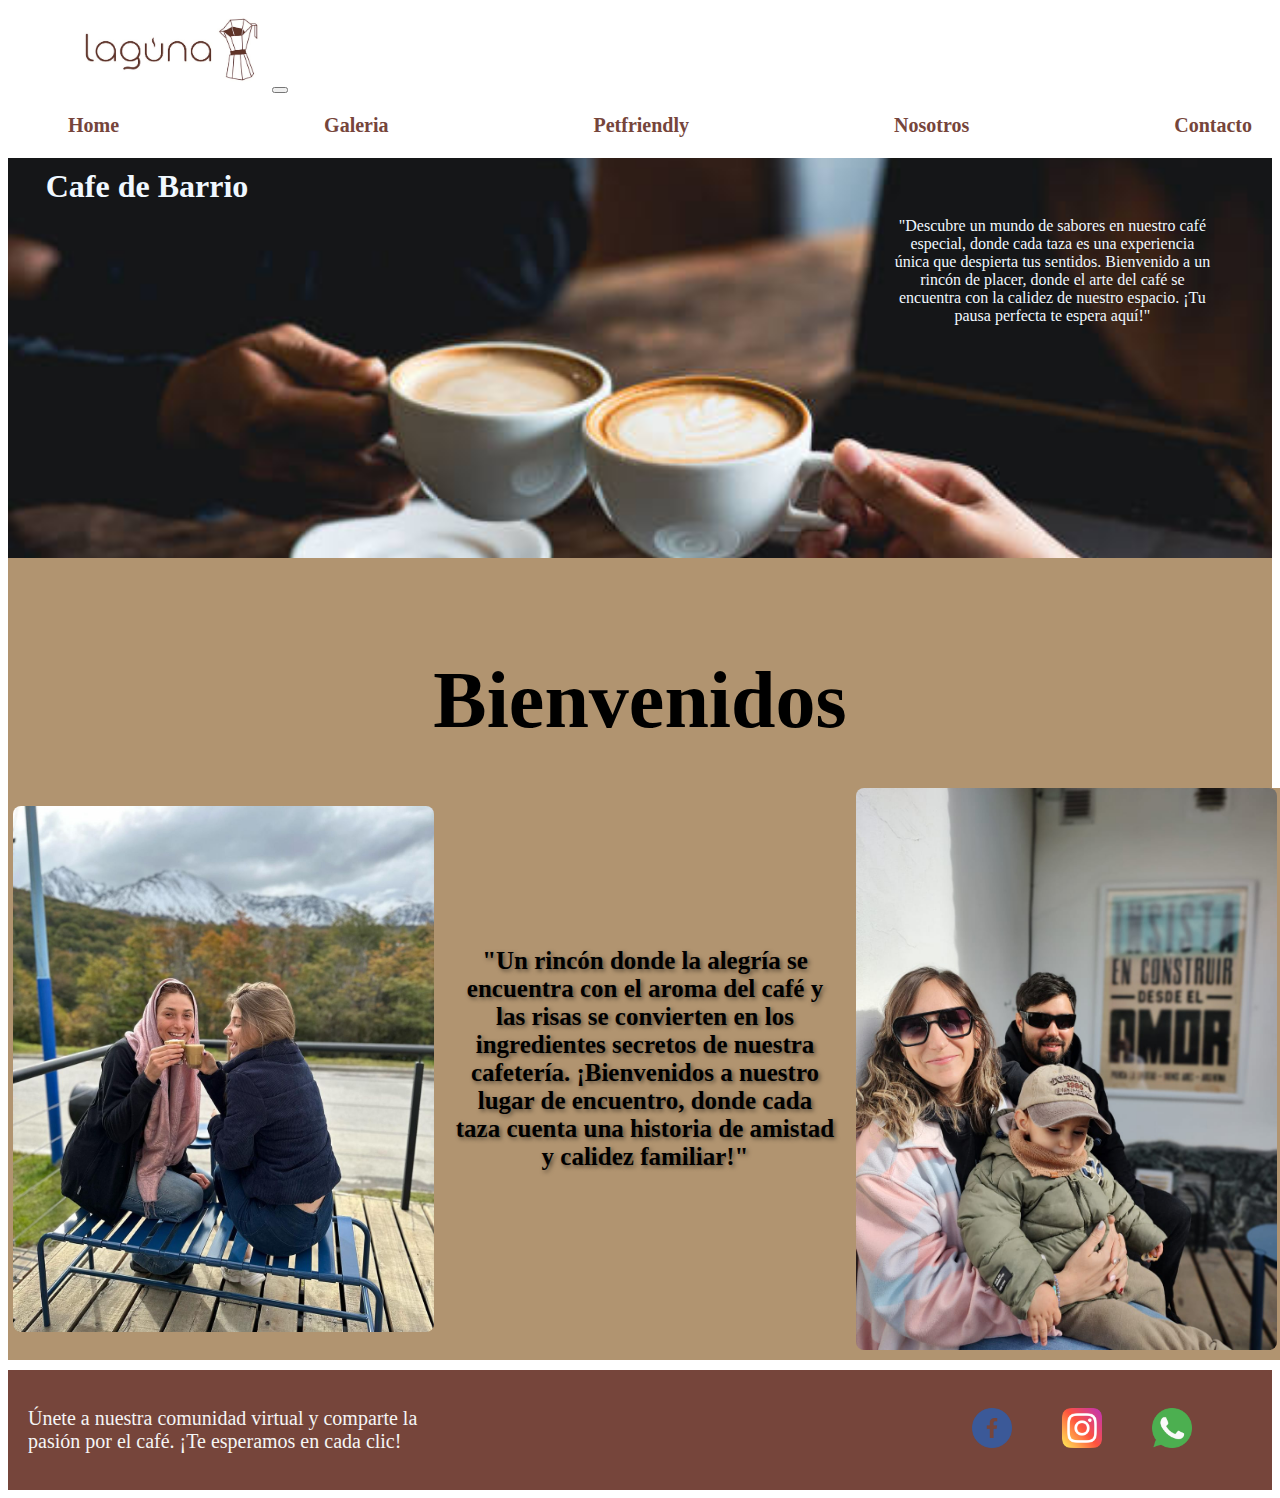
<file: index.html>
<!DOCTYPE html>
<html lang="en">
  <head>
    <meta charset="UTF-8" />
    <meta name="viewport" content="width=device-width, initial-scale=1.0" />
    <title>Document</title>
    <link
      href="https://cdn.jsdelivr.net/npm/bootstrap@5.3.2/dist/css/bootstrap.min.css"
      rel="stylesheet"
      integrity="sha384-T3c6CoIi6uLrA9TneNEoa7RxnatzjcDSCmG1MXxSR1GAsXEV/Dwwykc2MPK8M2HN"
      crossorigin="anonymous"
    />
    <link rel="shortcut icon" href="./imagenes/logo.jpg" type="image/x-icon" />
    <link rel="stylesheet" href="./style/style.css" />
  </head>
  <body>
    <header>
      <nav class="navbar navbar-expand-lg bg-body-tertiary">
        <div class="container-fluid">
          <img class="logo" src="./imagenes/logo-marron.png" alt="logo" />
          <button
            class="navbar-toggler"
            type="button"
            data-bs-toggle="collapse"
            data-bs-target="#navbarNav"
            aria-controls="navbarNav"
            aria-expanded="false"
            aria-label="Toggle navigation"
          >
            <span class="navbar-toggler-icon"></span>
          </button>
          <div class="collapse navbar-collapse" id="navbarNav">
            <ul class="navbar-nav">
              <li class="nav-item"><a class="nav-link" href="./">Home</a></li>
              <li class="nav-item">
                <a class="nav-link" href="./page/galeria.html">Galeria</a>
              </li>
              <li class="nav-item">
                <a class="nav-link" href="./page/petfriendly.html"
                  >Petfriendly</a
                >
              </li>
              <li class="nav-item">
                <a class="nav-link" href="./page/nosotros.html">Nosotros</a>
              </li>
              <li class="nav-item">
                <a class="nav-link" href="./page/contacto.html">Contacto</a>
              </li>
            </ul>
          </div>
        </div>
      </nav>
    </header>
    <main>
      <section class="titulo">
        <div>
          <h1>Cafe de Barrio</h1>
          <p class="mover">
            "Descubre un mundo de sabores en nuestro café especial, donde cada
            taza es una experiencia única que despierta tus sentidos. Bienvenido
            a un rincón de placer, donde el arte del café se encuentra con la
            calidez de nuestro espacio. ¡Tu pausa perfecta te espera aquí!"
          </p>
        </div>
      </section>

      <section>
        <div class="descripcion">
          <h2>Bienvenidos</h2>
        </div>
      </section>

      <section class="info">
        <img src="./imagenes/carta7.jpg" alt="amigas" />

        <h2>
          "Un rincón donde la alegría se encuentra con el aroma del café y las
          risas se convierten en los ingredientes secretos de nuestra cafetería.
          ¡Bienvenidos a nuestro lugar de encuentro, donde cada taza cuenta una
          historia de amistad y calidez familiar!"
        </h2>

        <img src="./imagenes/carta3.jpeg" alt="Haciendo cafe" />
      </section>
    </main>

    <footer>
      <div>
        <p>
          Únete a nuestra comunidad virtual y comparte la pasión por el café.
          ¡Te esperamos en cada clic!
        </p>
      </div>

      <div class="pie">
        <a href="https://www.facebook.com"
          ><img src="./imagenes/facebook.png" alt=""
        /></a>
        <a href="https://www.instagram.com"
          ><img src="./imagenes/instagram.png" alt=""
        /></a>
        <a href="https://www.whatsapp.com"
          ><img src="./imagenes/whatsapp.png" alt=""
        /></a>
      </div>
    </footer>

    <script
      src="https://cdn.jsdelivr.net/npm/bootstrap@5.3.2/dist/js/bootstrap.bundle.min.js"
      integrity="sha384-C6RzsynM9kWDrMNeT87bh95OGNyZPhcTNXj1NW7RuBCsyN/o0jlpcV8Qyq46cDfL"
      crossorigin="anonymous"
    ></script>
  </body>
</html>
</file>
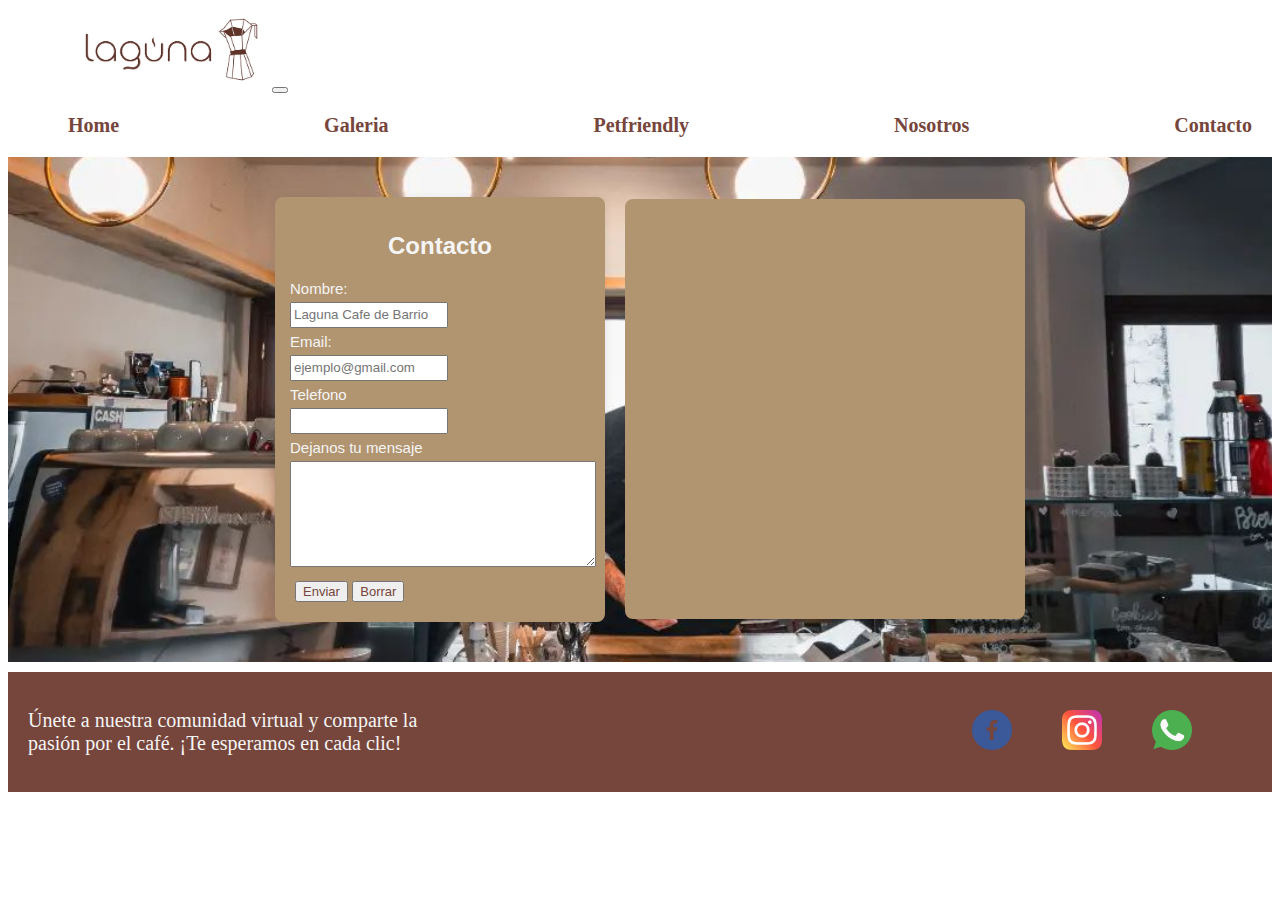
<file: page/contacto.html>
<!DOCTYPE html>
<html lang="en">
  <head>
    <meta charset="UTF-8" />
    <meta name="viewport" content="width=device-width, initial-scale=1.0" />
    <title>Document</title>
    <link
      href="https://cdn.jsdelivr.net/npm/bootstrap@5.3.2/dist/css/bootstrap.min.css"
      rel="stylesheet"
      integrity="sha384-T3c6CoIi6uLrA9TneNEoa7RxnatzjcDSCmG1MXxSR1GAsXEV/Dwwykc2MPK8M2HN"
      crossorigin="anonymous"
    />
    <link rel="shortcut icon" href="../imagenes/logo.jpg" type="image/x-icon" />
    <link rel="stylesheet" href="../style/style.css" />
  </head>
  <body>
    <header>
      <nav class="navbar navbar-expand-lg bg-body-tertiary">
        <div class="container-fluid">
          <a class="nav-link" href="../index.html"
            ><img class="logo" src="../imagenes/logo-marron.png" alt="logo"
          /></a>
          <button
            class="navbar-toggler"
            type="button"
            data-bs-toggle="collapse"
            data-bs-target="#navbarNav"
            aria-controls="navbarNav"
            aria-expanded="false"
            aria-label="Toggle navigation"
          >
            <span class="navbar-toggler-icon"></span>
          </button>
          <div class="collapse navbar-collapse" id="navbarNav">
            <ul class="navbar-nav">
              <li class="nav-item">
                <a class="nav-link" href="../index.html">Home</a>
              </li>
              <li class="nav-item">
                <a class="nav-link" href="./galeria.html">Galeria</a>
              </li>
              <li class="nav-item">
                <a class="nav-link" href="./petfriendly.html">Petfriendly</a>
              </li>
              <li class="nav-item">
                <a class="nav-link" href="./nosotros.html">Nosotros</a>
              </li>
              <li class="nav-item">
                <a class="nav-link" href="./contacto.html">Contacto</a>
              </li>
            </ul>
          </div>
        </div>
      </nav>
    </header>

    <main>
      <section class="formulario-padre">
        <div class="formulario">
          <form class="formulario-hijo">
            <h2>Contacto</h2>

            <div class="forma">
              <label for="Nombre">Nombre:</label>
              <input
                type="text"
                name=""
                id="Nombre"
                placeholder="Laguna Cafe de Barrio"
              />
            </div>
            <div class="forma">
              <label for="email">Email:</label>
              <input
                type="email"
                name=""
                id="email"
                placeholder="ejemplo@gmail.com"
              />
            </div>

            <div class="forma">
              <label for="telefono">Telefono</label>
              <input type="number" name="" id="telefono" />
            </div>
            <div class="forma">
              <label for="mensaje">Dejanos tu mensaje</label>
              <textarea name="" id="mensaje" cols="30" rows="10"></textarea>
            </div>
            <div class="boton">
              <input type="submit" value="Enviar" />
              <input type="reset" value="Borrar" />
            </div>
          </form>
        </div>

        <div class="mapa">
          <!--<h2>Ubicacion</h2>-->
          <iframe
            class="ubicacion"
            src="https://www.google.com/maps/embed?pb=!1m18!1m12!1m3!1d2299.0890070159885!2d-68.34861312355523!3d-54.81355208156054!2m3!1f0!2f0!3f0!3m2!1i1024!2i768!4f13.1!3m3!1m2!1s0xbc4c2336cb30318f%3A0xb905a7ba48884ab2!2sLaguna.%20Caf%C3%A9%20de%20Barrio!5e0!3m2!1ses-419!2sar!4v1705753750993!5m2!1ses-419!2sar"
            width="400"
            height="300"
            style="border: 0"
            allowfullscreen=""
            loading="lazy"
            referrerpolicy="no-referrer-when-downgrade"
          ></iframe>
        </div>
      </section>
    </main>
    <footer>
      <div>
        <p>
          Únete a nuestra comunidad virtual y comparte la pasión por el café.
          ¡Te esperamos en cada clic!
        </p>
      </div>

      <div class="pie">
        <a href="https://www.facebook.com"
          ><img src="../imagenes/facebook.png" alt=""
        /></a>
        <a href="https://www.instagram.com"
          ><img src="../imagenes/instagram.png" alt=""
        /></a>
        <a href="https://www.whatsapp.com"
          ><img src="../imagenes/whatsapp.png" alt=""
        /></a>
      </div>
    </footer>
    <script
      src="https://cdn.jsdelivr.net/npm/bootstrap@5.3.2/dist/js/bootstrap.bundle.min.js"
      integrity="sha384-C6RzsynM9kWDrMNeT87bh95OGNyZPhcTNXj1NW7RuBCsyN/o0jlpcV8Qyq46cDfL"
      crossorigin="anonymous"
    ></script>
  </body>
</html>
</file>
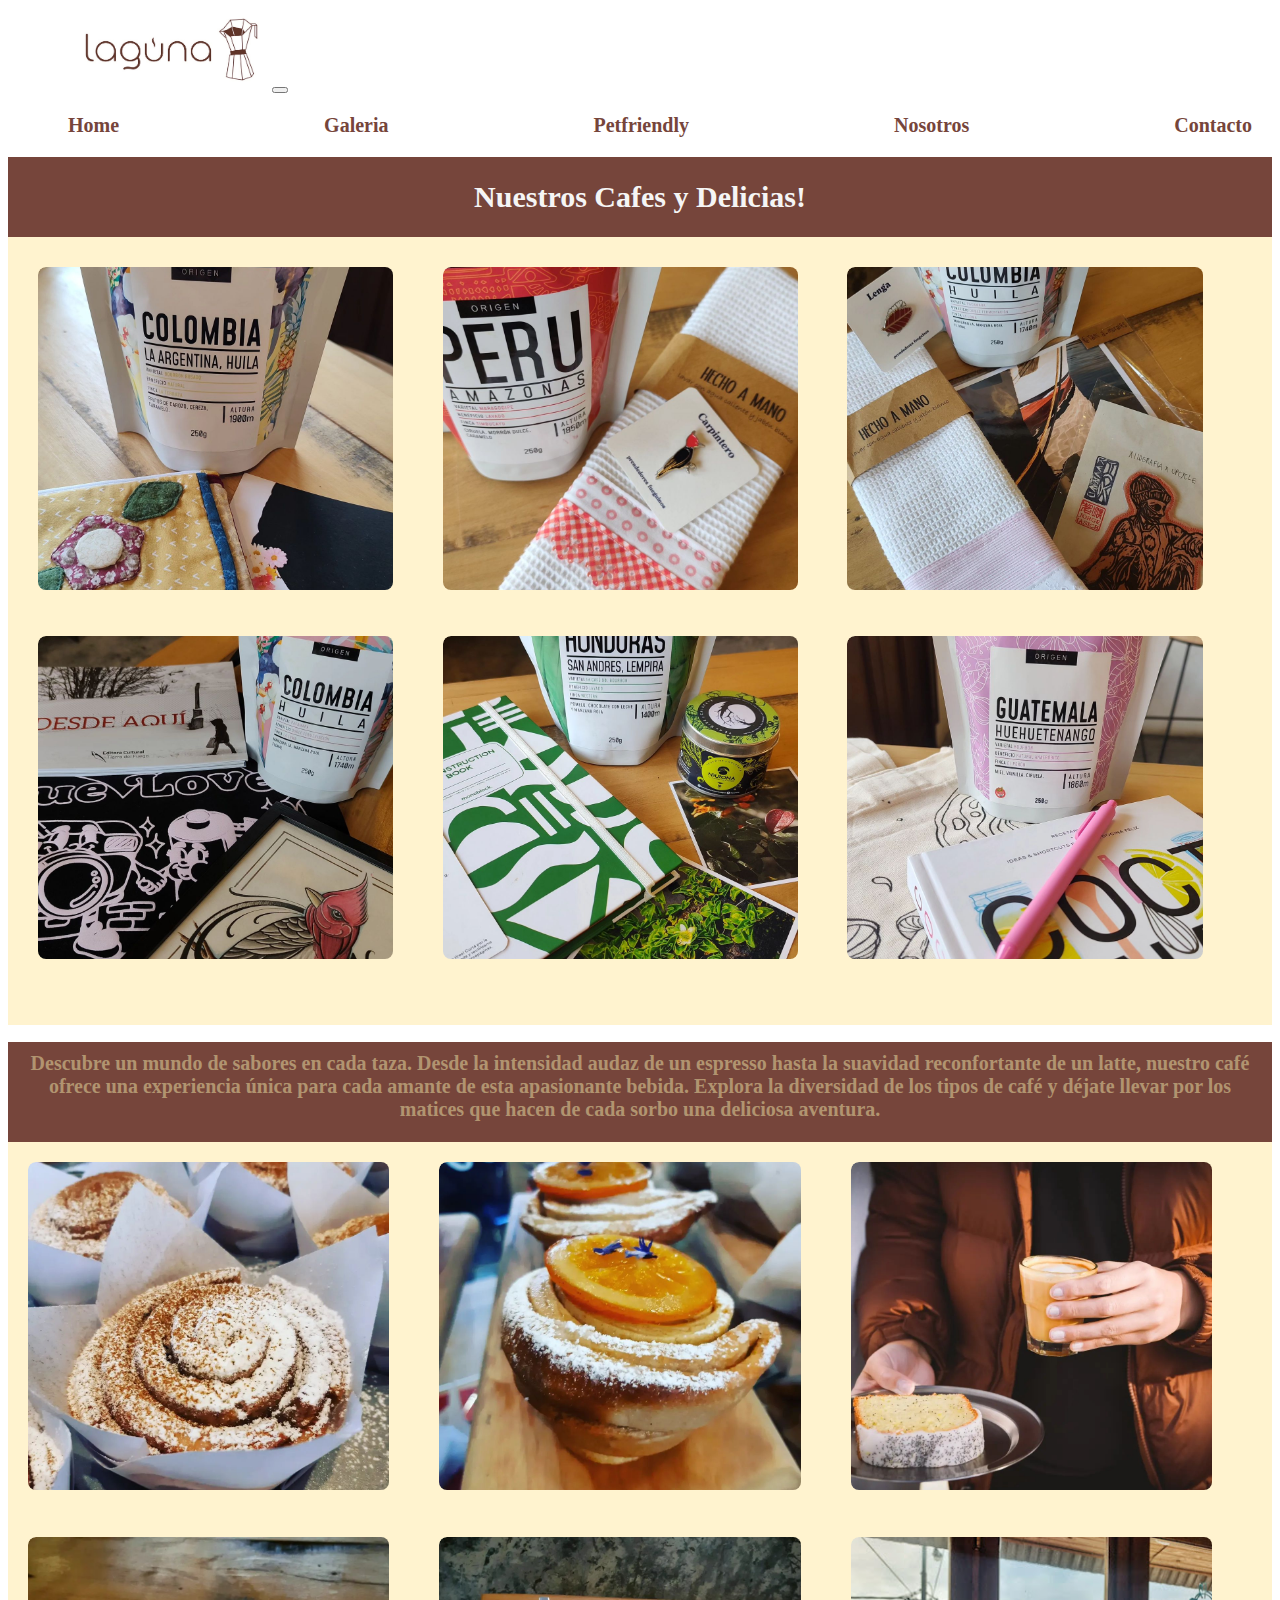
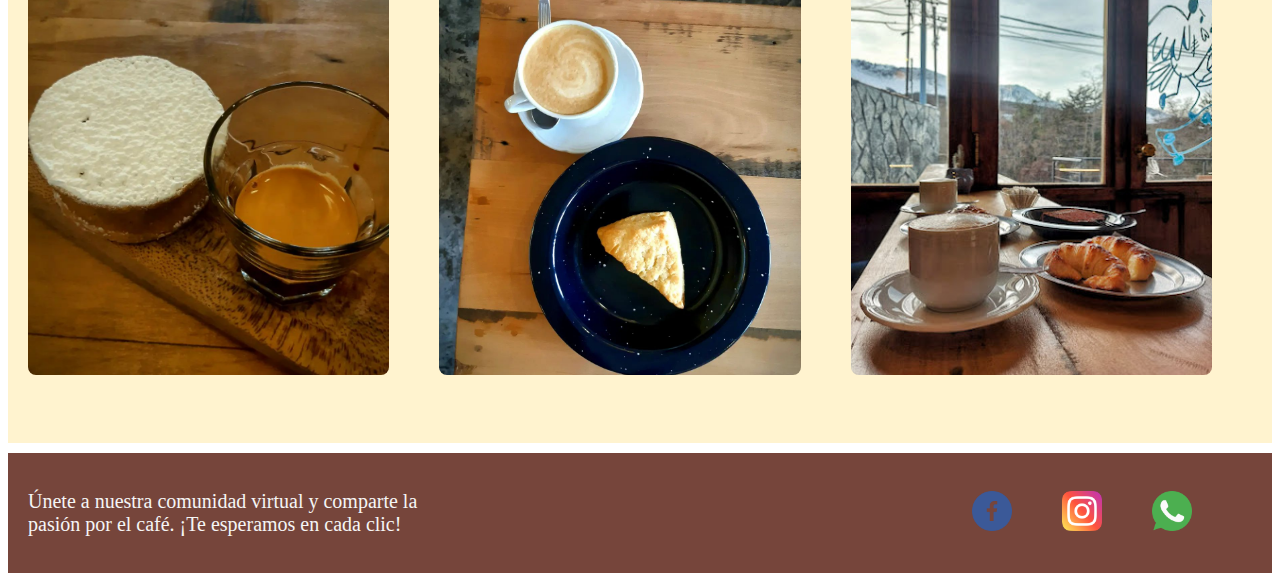
<file: page/galeria.html>
<!DOCTYPE html>
<html lang="en">
  <head>
    <meta charset="UTF-8" />
    <meta name="viewport" content="width=device-width, initial-scale=1.0" />
    <title>Document</title>
    <link
      href="https://cdn.jsdelivr.net/npm/bootstrap@5.3.2/dist/css/bootstrap.min.css"
      rel="stylesheet"
      integrity="sha384-T3c6CoIi6uLrA9TneNEoa7RxnatzjcDSCmG1MXxSR1GAsXEV/Dwwykc2MPK8M2HN"
      crossorigin="anonymous"
    />
    <link rel="shortcut icon" href="../imagenes/logo.jpg" type="image/x-icon" />
    <link rel="stylesheet" href="../style/style.css" />
  </head>
  <body>
    <header>
      <nav class="navbar navbar-expand-lg bg-body-tertiary">
        <div class="container-fluid">
          <a class="nav-link" href="../index.html"
            ><img class="logo" src="../imagenes/logo-marron.png" alt="logo"
          /></a>
          <button
            class="navbar-toggler"
            type="button"
            data-bs-toggle="collapse"
            data-bs-target="#navbarNav"
            aria-controls="navbarNav"
            aria-expanded="false"
            aria-label="Toggle navigation"
          >
            <span class="navbar-toggler-icon"></span>
          </button>
          <div class="collapse navbar-collapse" id="navbarNav">
            <ul class="navbar-nav">
              <li class="nav-item">
                <a class="nav-link" href="../index.html">Home</a>
              </li>
              <li class="nav-item">
                <a class="nav-link" href="./galeria.html">Galeria</a>
              </li>
              <li class="nav-item">
                <a class="nav-link" href="./petfriendly.html">Petfriendly</a>
              </li>
              <li class="nav-item">
                <a class="nav-link" href="./nosotros.html">Nosotros</a>
              </li>
              <li class="nav-item">
                <a class="nav-link" href="./contacto.html">Contacto</a>
              </li>
            </ul>
          </div>
        </div>
      </nav>
    </header>

    <main>
      <section class="titulo-galeria">
        <h1>Nuestros Cafes y Delicias!</h1>
      </section>

      <section class="galeria">
        <div class="grid-item">
          <img src="../imagenes/cafe1.heic" alt="cafe1" />
        </div>
        <div class="grid-item">
          <img src="../imagenes/cafe2.heic" alt="cafe2" />
        </div>
        <div class="grid-item">
          <img src="../imagenes/cafe3.heic" alt="cafe3" />
        </div>
        <div class="grid-item">
          <img src="../imagenes/cafe4.heic" alt="cafe4" />
        </div>
        <div class="grid-item">
          <img src="../imagenes/cafe5.heic" alt="cafe5" />
        </div>
        <div class="grid-item">
          <img src="../imagenes/cafe6.heic" alt="cafe6" />
        </div>
      </section>

      <div class="sub-titulo">
        <h2>
          Descubre un mundo de sabores en cada taza. Desde la intensidad audaz
          de un espresso hasta la suavidad reconfortante de un latte, nuestro
          café ofrece una experiencia única para cada amante de esta apasionante
          bebida. Explora la diversidad de los tipos de café y déjate llevar por
          los matices que hacen de cada sorbo una deliciosa aventura.
        </h2>
      </div>

      <section class="galeria2">
        <div class="delicias"><img src="../imagenes/delicia.jpg" alt="" /></div>
        <div class="delicias">
          <img src="../imagenes/delicia1.jpg" alt="" />
        </div>
        <div class="delicias">
          <img src="../imagenes/delicia2.jpg" alt="" />
        </div>
        <div class="delicias">
          <img src="../imagenes/delicia3.jpg" alt="" />
        </div>
        <div class="delicias">
          <img src="../imagenes/delicia4.jpg" alt="" />
        </div>
        <div class="delicias">
          <img src="../imagenes/delicia5.jpg" alt="" />
        </div>
      </section>
    </main>

    <footer>
      <div>
        <p>
          Únete a nuestra comunidad virtual y comparte la pasión por el café.
          ¡Te esperamos en cada clic!
        </p>
      </div>

      <div class="pie">
        <a href="https://www.facebook.com"
          ><img src="../imagenes/facebook.png" alt=""
        /></a>
        <a href="https://www.instagram.com"
          ><img src="../imagenes/instagram.png" alt=""
        /></a>
        <a href="https://www.whatsapp.com"
          ><img src="../imagenes/whatsapp.png" alt=""
        /></a>
      </div>
    </footer>

    <script
      src="https://cdn.jsdelivr.net/npm/bootstrap@5.3.2/dist/js/bootstrap.bundle.min.js"
      integrity="sha384-C6RzsynM9kWDrMNeT87bh95OGNyZPhcTNXj1NW7RuBCsyN/o0jlpcV8Qyq46cDfL"
      crossorigin="anonymous"
    ></script>
  </body>
</html>
</file>
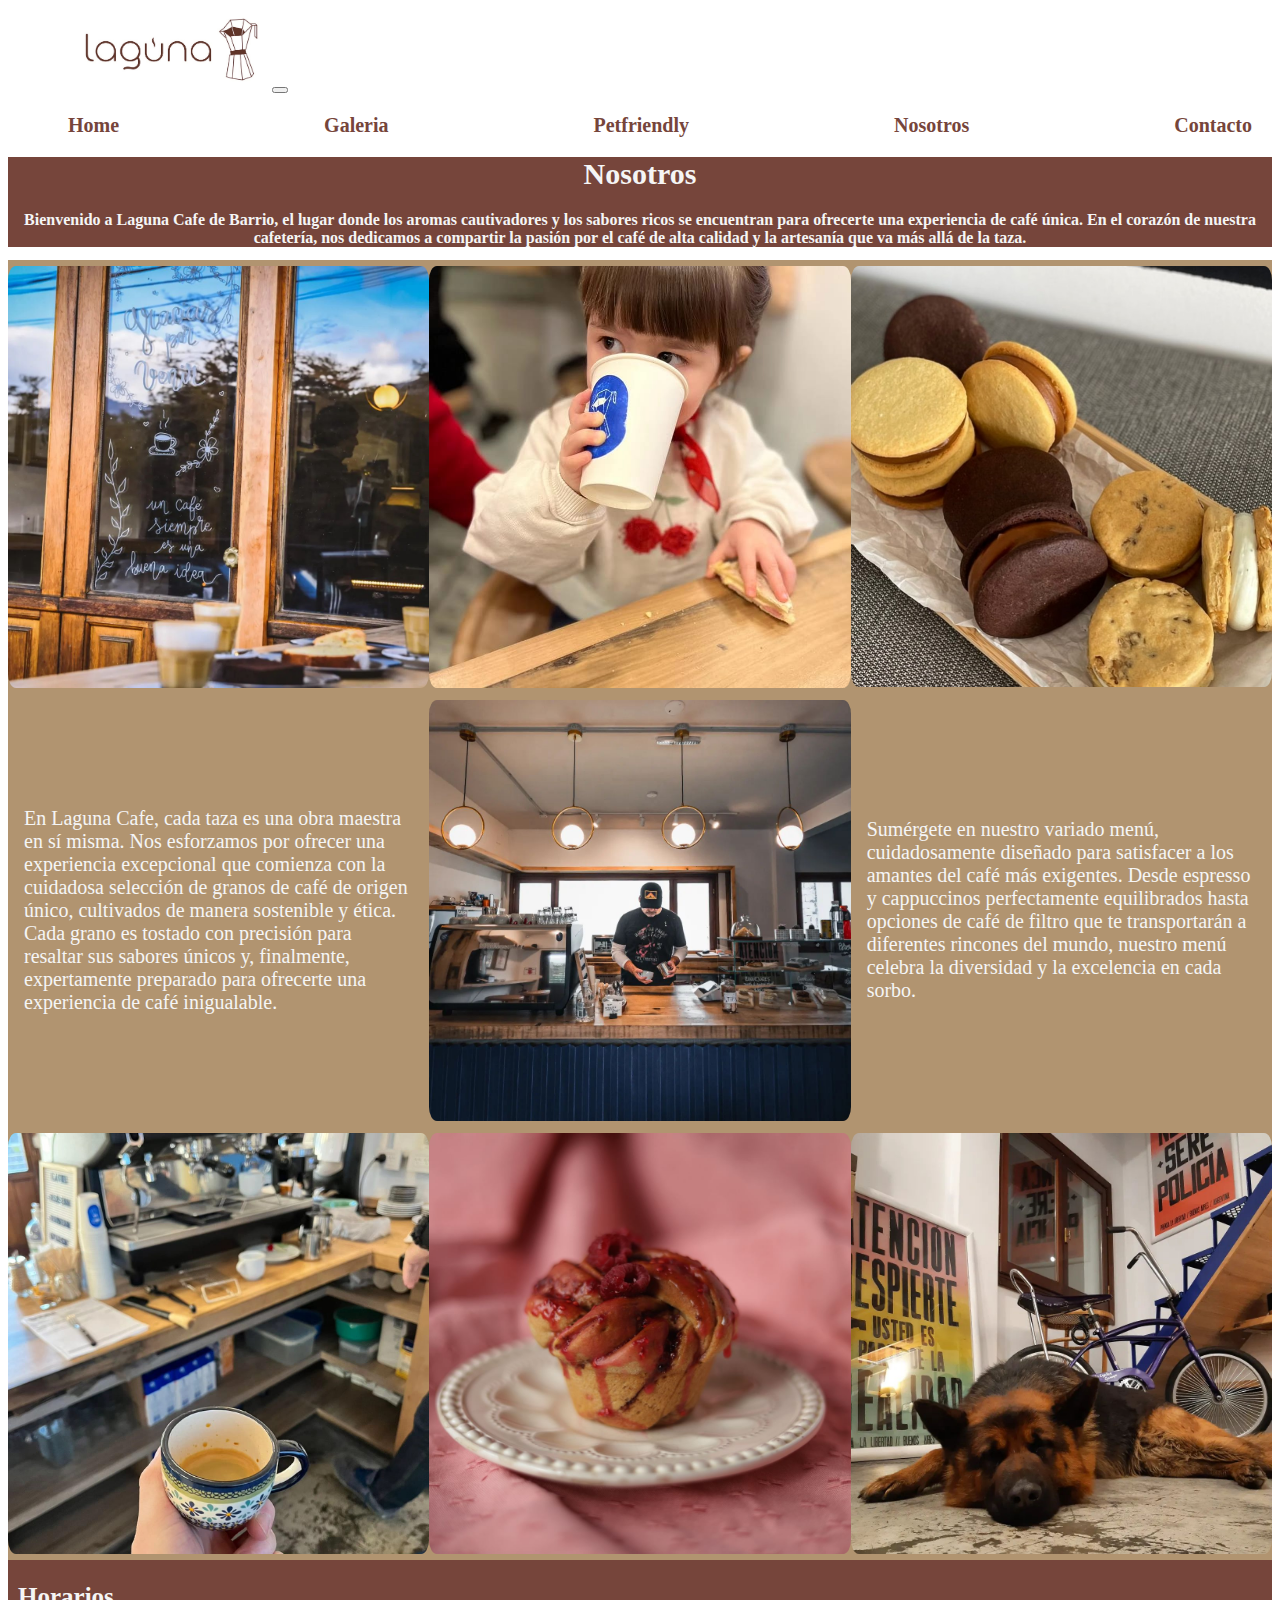
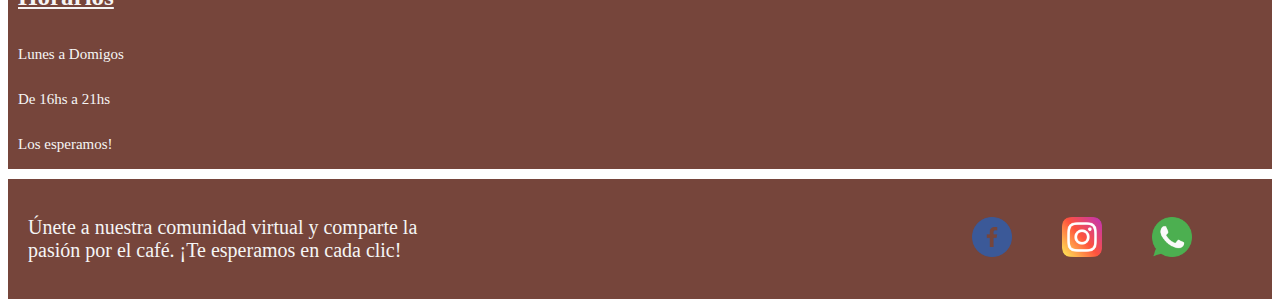
<file: page/nosotros.html>
<!DOCTYPE html>
<html lang="en">
  <head>
    <meta charset="UTF-8" />
    <meta name="viewport" content="width=device-width, initial-scale=1.0" />
    <title>Document</title>
    <link
      href="https://cdn.jsdelivr.net/npm/bootstrap@5.3.2/dist/css/bootstrap.min.css"
      rel="stylesheet"
      integrity="sha384-T3c6CoIi6uLrA9TneNEoa7RxnatzjcDSCmG1MXxSR1GAsXEV/Dwwykc2MPK8M2HN"
      crossorigin="anonymous"
    />
    <link rel="shortcut icon" href="../imagenes/logo.jpg" type="image/x-icon" />
    <link rel="stylesheet" href="../style/style.css" />
  </head>
  <body>
    <header>
      <nav class="navbar navbar-expand-lg bg-body-tertiary">
        <div class="container-fluid">
          <a class="nav-link" href="../index.html"
            ><img class="logo" src="../imagenes/logo-marron.png" alt="logo"
          /></a>
          <button
            class="navbar-toggler"
            type="button"
            data-bs-toggle="collapse"
            data-bs-target="#navbarNav"
            aria-controls="navbarNav"
            aria-expanded="false"
            aria-label="Toggle navigation"
          >
            <span class="navbar-toggler-icon"></span>
          </button>
          <div class="collapse navbar-collapse" id="navbarNav">
            <ul class="navbar-nav">
              <li class="nav-item">
                <a class="nav-link" href="../index.html">Home</a>
              </li>
              <li class="nav-item">
                <a class="nav-link" href="./galeria.html">Galeria</a>
              </li>
              <li class="nav-item">
                <a class="nav-link" href="./petfriendly.html">Petfriendly</a>
              </li>
              <li class="nav-item">
                <a class="nav-link" href="./nosotros.html">Nosotros</a>
              </li>
              <li class="nav-item">
                <a class="nav-link" href="./contacto.html">Contacto</a>
              </li>
            </ul>
          </div>
        </div>
      </nav>
    </header>
    <main>
      <section class="titulo-nosotros">
        <h1>Nosotros</h1>
        <div>
          <h2>
            Bienvenido a Laguna Cafe de Barrio, el lugar donde los aromas
            cautivadores y los sabores ricos se encuentran para ofrecerte una
            experiencia de café única. En el corazón de nuestra cafetería, nos
            dedicamos a compartir la pasión por el café de alta calidad y la
            artesanía que va más allá de la taza.
          </h2>
        </div>
      </section>
      <section>
        <div class="nosotros">
          <div>
            <img src="../imagenes/nosotros1.jpg" alt="" />
          </div>
          <div>
            <img src="../imagenes/nostros5.jpeg" alt="" />
          </div>
          <div>
            <img src="../imagenes/nosotros2.jpeg" alt="" />
          </div>

          <div class="texto-img">
            <p>
              En Laguna Cafe, cada taza es una obra maestra en sí misma. Nos
              esforzamos por ofrecer una experiencia excepcional que comienza
              con la cuidadosa selección de granos de café de origen único,
              cultivados de manera sostenible y ética. Cada grano es tostado con
              precisión para resaltar sus sabores únicos y, finalmente,
              expertamente preparado para ofrecerte una experiencia de café
              inigualable.
            </p>
          </div>
          <div>
            <img src="../imagenes/atendiendo.jpg" alt="" />
          </div>

          <div class="texto-img">
            <p>
              Sumérgete en nuestro variado menú, cuidadosamente diseñado para
              satisfacer a los amantes del café más exigentes. Desde espresso y
              cappuccinos perfectamente equilibrados hasta opciones de café de
              filtro que te transportarán a diferentes rincones del mundo,
              nuestro menú celebra la diversidad y la excelencia en cada sorbo.
            </p>
          </div>
          <div>
            <img src="../imagenes/nosotros4.jpeg" alt="" />
          </div>
          <div>
            <img src="../imagenes/nosotros6.jpg" alt="" />
          </div>
          <div>
            <img src="../imagenes/nosotros7.jpg" alt="" />
          </div>
        </div>
      </section>

      <div class="horarios">
        <h2>Horarios</h2>
        <p>Lunes a Domigos</p>
        <p>De 16hs a 21hs</p>
        <p>Los esperamos!</p>
      </div>
    </main>
    <footer>
      <div>
        <p>
          Únete a nuestra comunidad virtual y comparte la pasión por el café.
          ¡Te esperamos en cada clic!
        </p>
      </div>

      <div class="pie">
        <a href="https://www.facebook.com"
          ><img src="../imagenes/facebook.png" alt=""
        /></a>
        <a href="https://www.instagram.com"
          ><img src="../imagenes/instagram.png" alt=""
        /></a>
        <a href="https://www.whatsapp.com"
          ><img src="../imagenes/whatsapp.png" alt=""
        /></a>
      </div>
    </footer>
    <script
      src="https://cdn.jsdelivr.net/npm/bootstrap@5.3.2/dist/js/bootstrap.bundle.min.js"
      integrity="sha384-C6RzsynM9kWDrMNeT87bh95OGNyZPhcTNXj1NW7RuBCsyN/o0jlpcV8Qyq46cDfL"
      crossorigin="anonymous"
    ></script>
  </body>
</html>
</file>
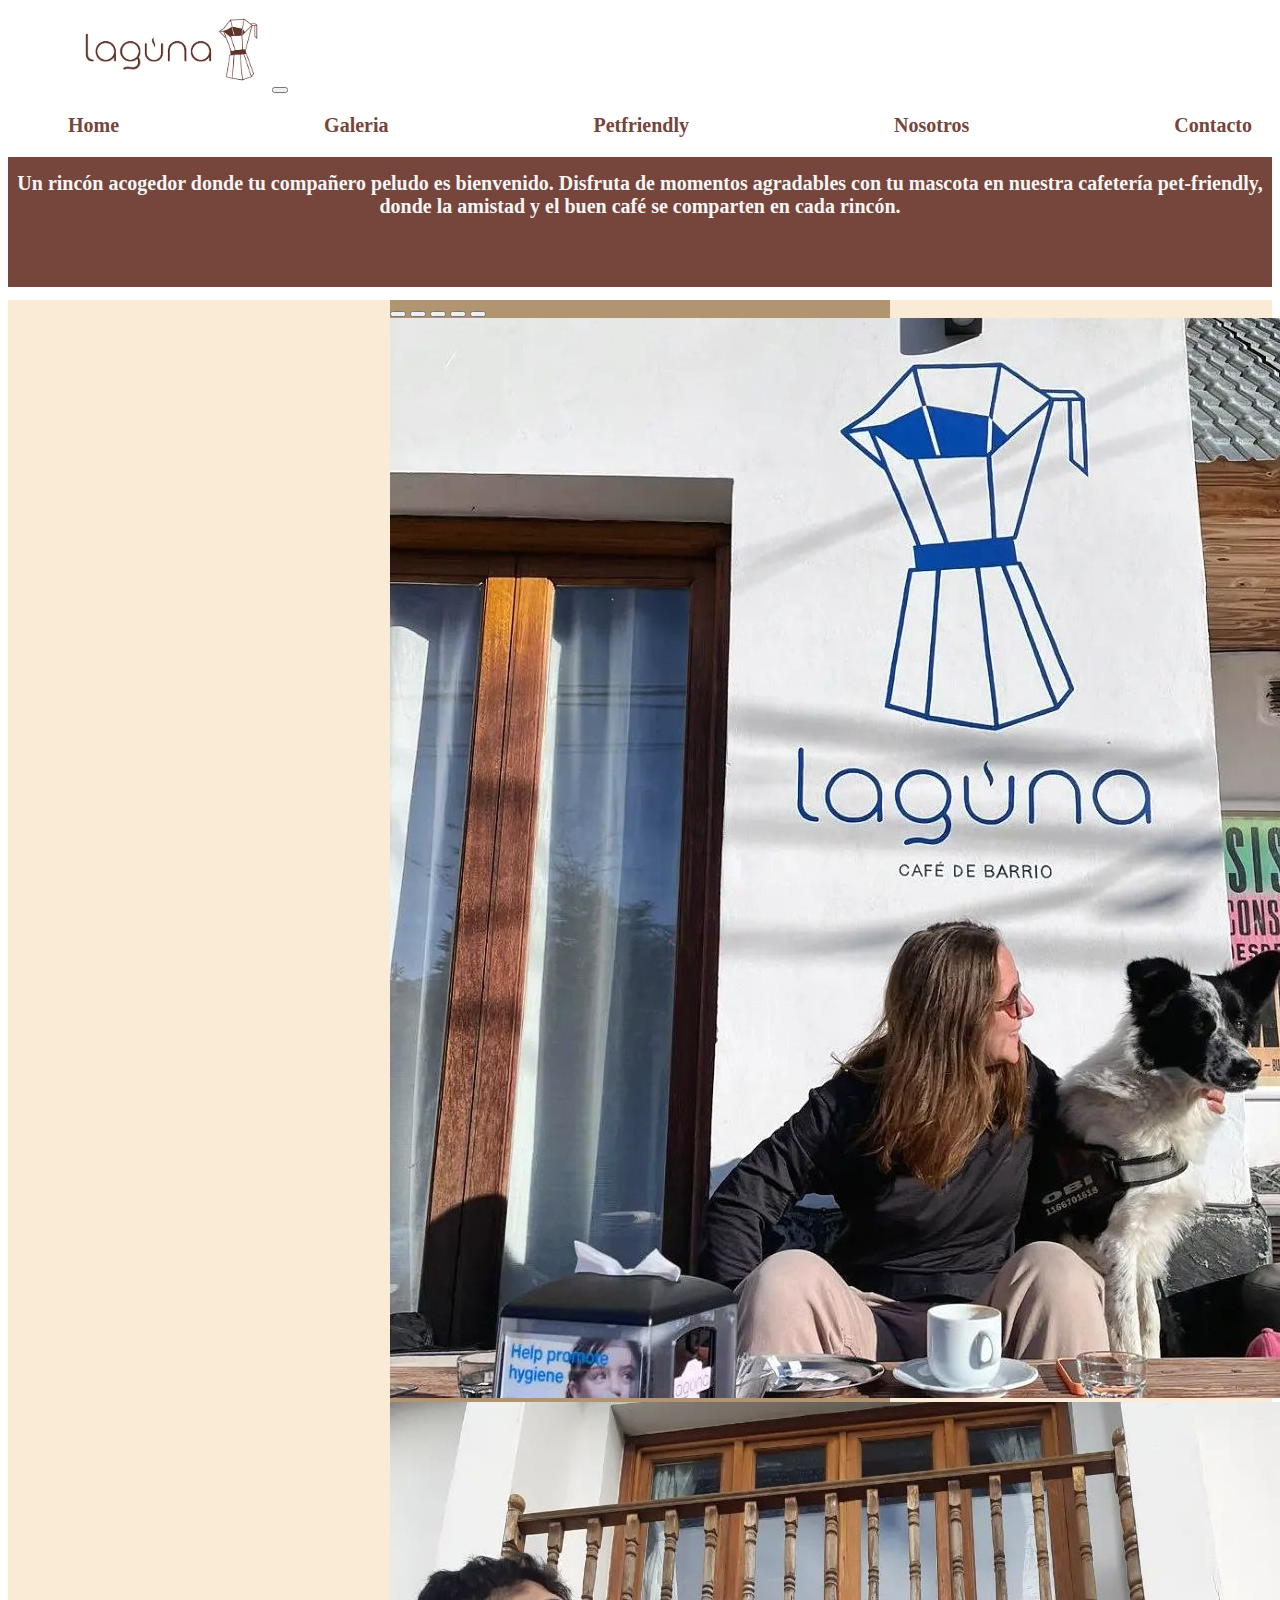
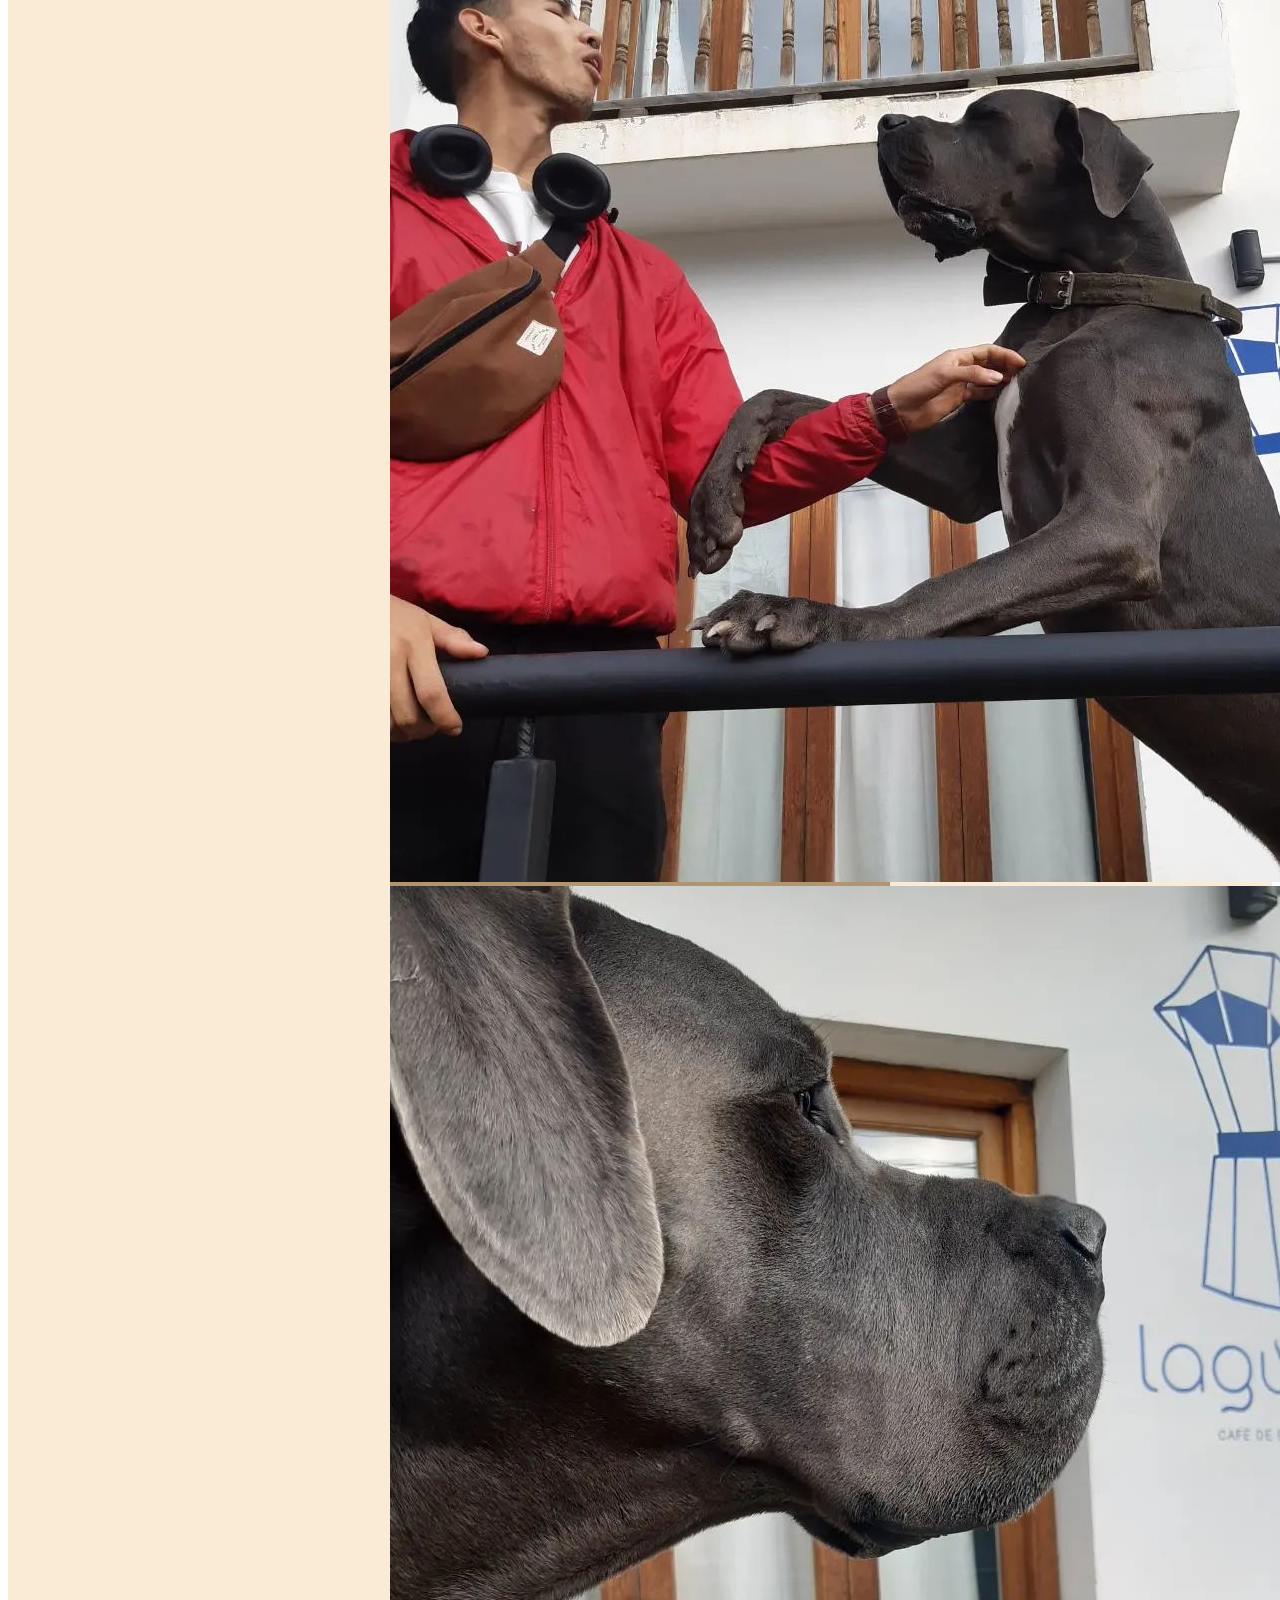
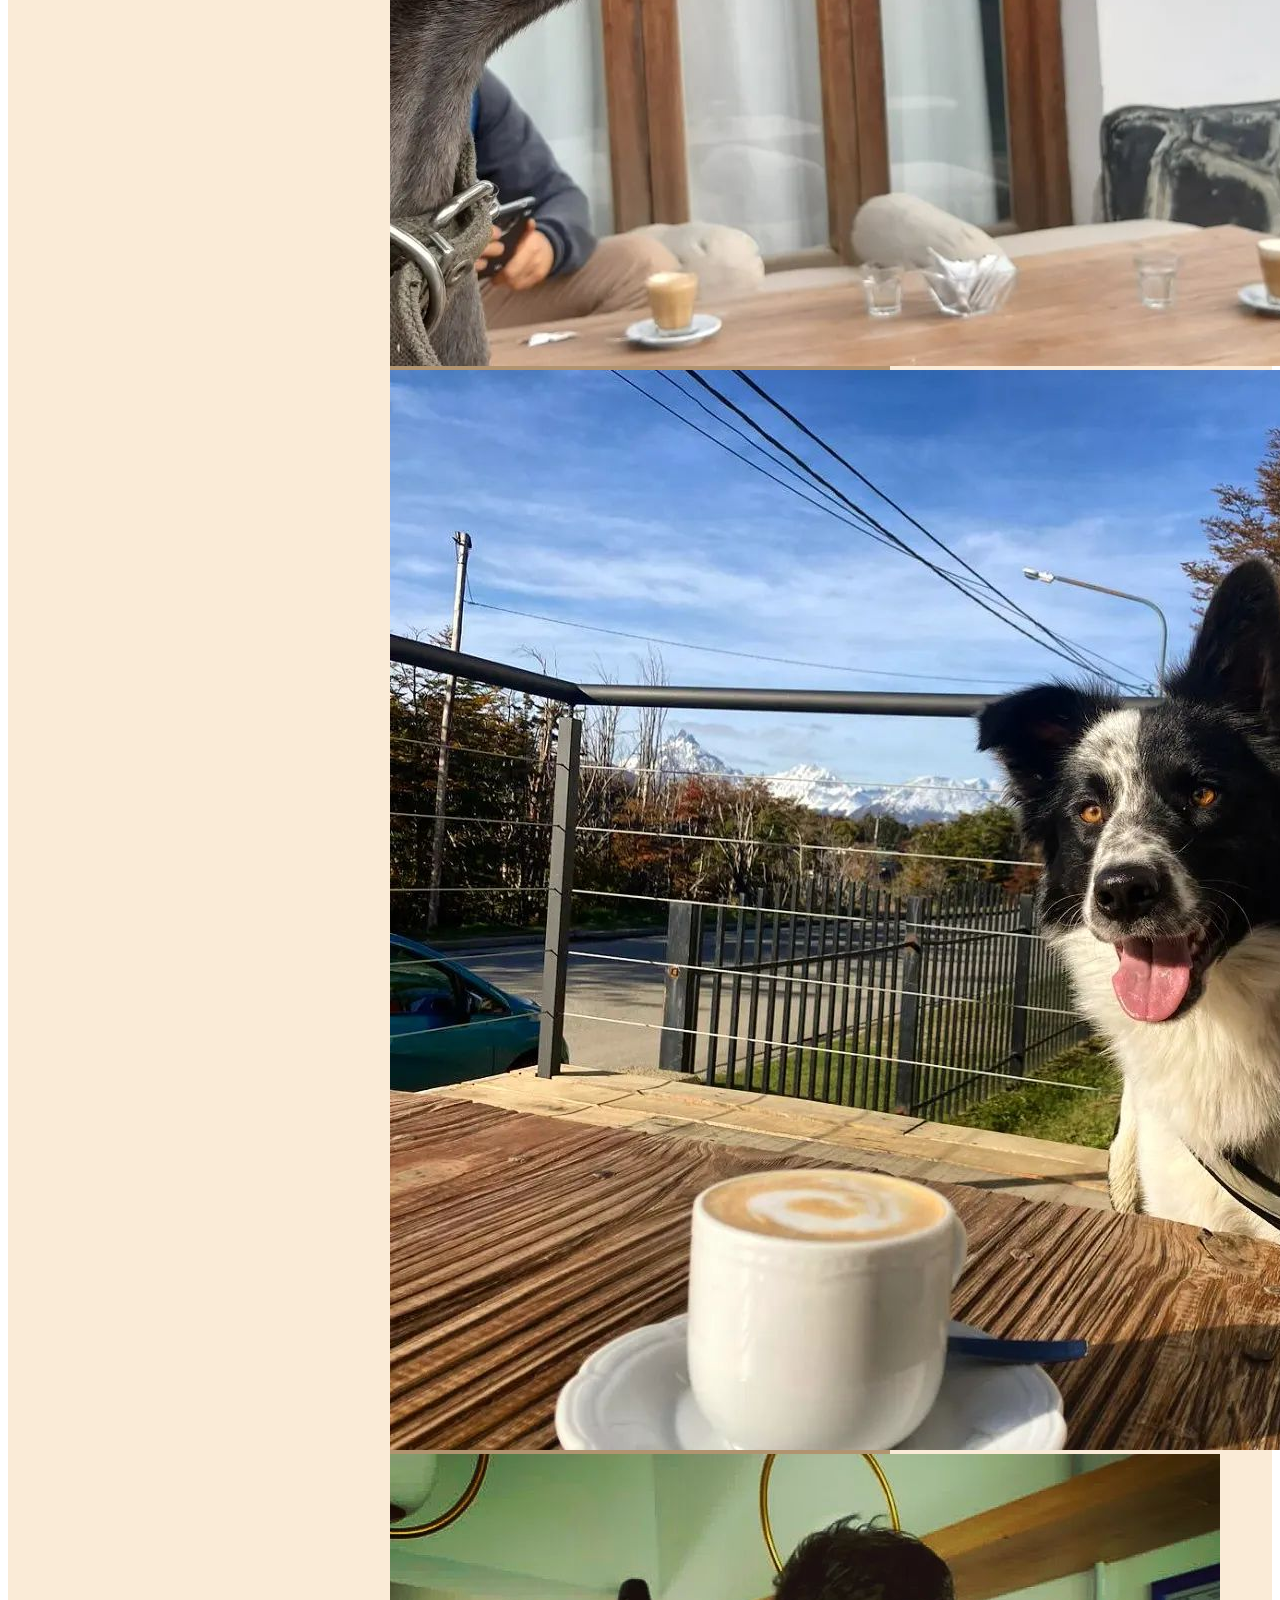
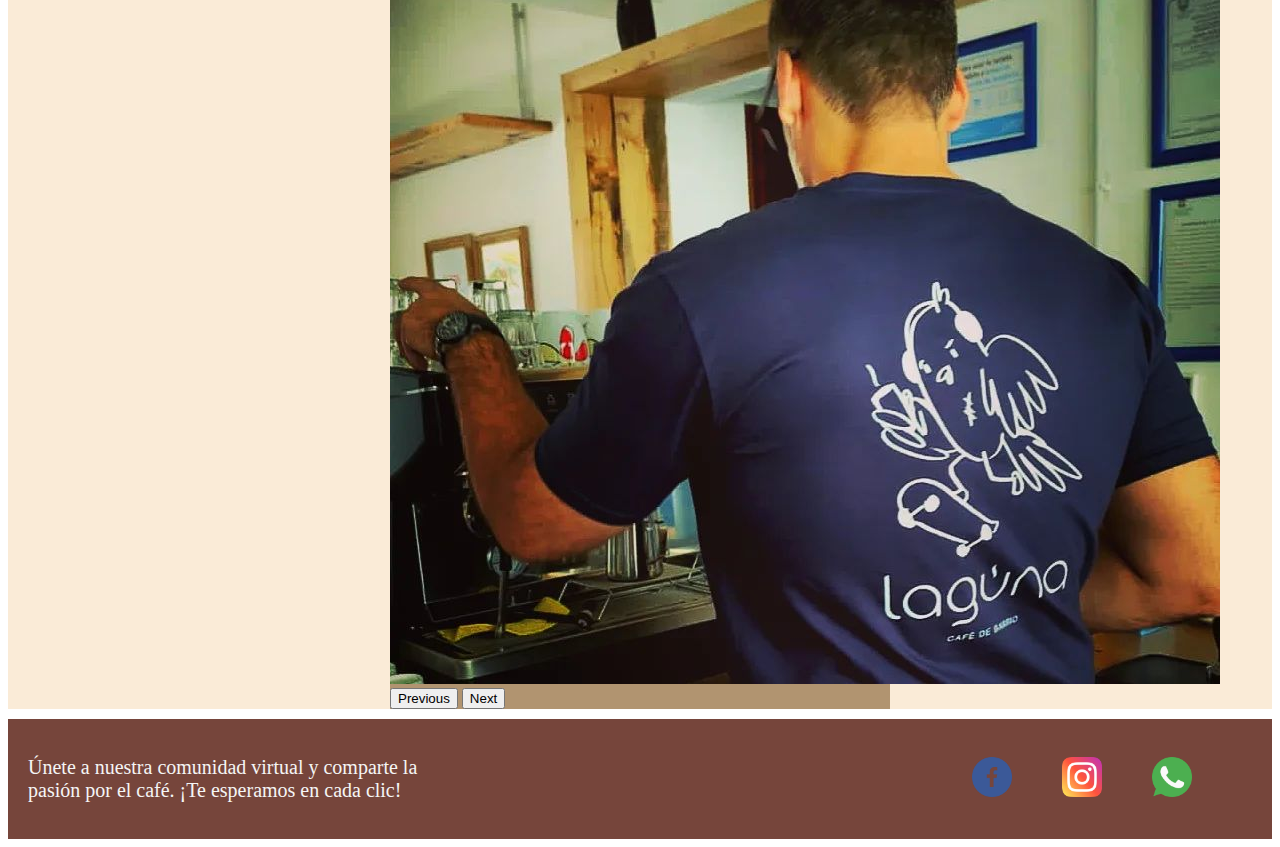
<file: page/petfriendly.html>
<!DOCTYPE html>
<html lang="en">
  <head>
    <meta charset="UTF-8" />
    <meta name="viewport" content="width=device-width, initial-scale=1.0" />
    <title>Document</title>
    <link
      href="https://cdn.jsdelivr.net/npm/bootstrap@5.3.2/dist/css/bootstrap.min.css"
      rel="stylesheet"
      integrity="sha384-T3c6CoIi6uLrA9TneNEoa7RxnatzjcDSCmG1MXxSR1GAsXEV/Dwwykc2MPK8M2HN"
      crossorigin="anonymous"
    />
    <link rel="shortcut icon" href="../imagenes/logo.jpg" type="image/x-icon" />
    <link rel="stylesheet" href="../style/style.css" />
  </head>
  <body>
    <header>
      <nav class="navbar navbar-expand-lg bg-body-tertiary">
        <div class="container-fluid">
          <a class="nav-link" href="../index.html"
            ><img class="logo" src="../imagenes/logo-marron.png" alt="logo"
          /></a>
          <button
            class="navbar-toggler"
            type="button"
            data-bs-toggle="collapse"
            data-bs-target="#navbarNav"
            aria-controls="navbarNav"
            aria-expanded="false"
            aria-label="Toggle navigation"
          >
            <span class="navbar-toggler-icon"></span>
          </button>
          <div class="collapse navbar-collapse" id="navbarNav">
            <ul class="navbar-nav">
              <li class="nav-item">
                <a class="nav-link" href="../index.html">Home</a>
              </li>
              <li class="nav-item">
                <a class="nav-link" href="./galeria.html">Galeria</a>
              </li>
              <li class="nav-item">
                <a class="nav-link" href="./petfriendly.html">Petfriendly</a>
              </li>
              <li class="nav-item">
                <a class="nav-link" href="./nosotros.html">Nosotros</a>
              </li>
              <li class="nav-item">
                <a class="nav-link" href="./contacto.html">Contacto</a>
              </li>
            </ul>
          </div>
        </div>
      </nav>
    </header>
    <main>
      <section class="frase">
        <h1>
          Un rincón acogedor donde tu compañero peludo es bienvenido. Disfruta
          de momentos agradables con tu mascota en nuestra cafetería
          pet-friendly, donde la amistad y el buen café se comparten en cada
          rincón.
        </h1>
      </section>
      <section class="contenido">
        <div id="carouselExampleIndicators" class="carousel slide propia">
          <div class="carousel-indicators">
            <button
              type="button"
              data-bs-target="#carouselExampleIndicators"
              data-bs-slide-to="0"
              class="active"
              aria-current="true"
              aria-label="Slide 1"
            ></button>
            <button
              type="button"
              data-bs-target="#carouselExampleIndicators"
              data-bs-slide-to="1"
              aria-label="Slide 2"
            ></button>
            <button
              type="button"
              data-bs-target="#carouselExampleIndicators"
              data-bs-slide-to="2"
              aria-label="Slide 3"
            ></button>
            <button
              type="button"
              data-bs-target="#carouselExampleIndicators"
              data-bs-slide-to="3"
              aria-label="Slide 4"
            ></button>
            <button
              type="button"
              data-bs-target="#carouselExampleIndicators"
              data-bs-slide-to="4"
              aria-label="Slide 5"
            ></button>
          </div>
          <div class="carousel-inner">
            <div class="carousel-item active">
              <img
                src="../imagenes/perro1.jpg"
                class="d-block w-100"
                alt="..."
              />
            </div>
            <div class="carousel-item">
              <img
                src="../imagenes/perro2.jpg"
                class="d-block w-100"
                alt="..."
              />
            </div>
            <div class="carousel-item">
              <img
                src="../imagenes/perro3.jpg"
                class="d-block w-100"
                alt="..."
              />
            </div>
            <div class="carousel-item">
              <img
                src="../imagenes/perro4.jpg"
                class="d-block w-100"
                alt="..."
              />
            </div>
            <div class="carousel-item">
              <img
                src="../imagenes/atendiendo2.jpg"
                class="d-block w-100"
                alt="..."
              />
            </div>
          </div>
          <button
            class="carousel-control-prev"
            type="button"
            data-bs-target="#carouselExampleIndicators"
            data-bs-slide="prev"
          >
            <span class="carousel-control-prev-icon" aria-hidden="true"></span>
            <span class="visually-hidden">Previous</span>
          </button>
          <button
            class="carousel-control-next"
            type="button"
            data-bs-target="#carouselExampleIndicators"
            data-bs-slide="next"
          >
            <span class="carousel-control-next-icon" aria-hidden="true"></span>
            <span class="visually-hidden">Next</span>
          </button>
        </div>
      </section>
    </main>
    <footer>
      <div>
        <p>
          Únete a nuestra comunidad virtual y comparte la pasión por el café.
          ¡Te esperamos en cada clic!
        </p>
      </div>

      <div class="pie">
        <a href="https://www.facebook.com"
          ><img src="../imagenes/facebook.png" alt=""
        /></a>
        <a href="https://www.instagram.com"
          ><img src="../imagenes/instagram.png" alt=""
        /></a>
        <a href="https://www.whatsapp.com"
          ><img src="../imagenes/whatsapp.png" alt=""
        /></a>
      </div>
    </footer>

    <script
      src="https://cdn.jsdelivr.net/npm/bootstrap@5.3.2/dist/js/bootstrap.bundle.min.js"
      integrity="sha384-C6RzsynM9kWDrMNeT87bh95OGNyZPhcTNXj1NW7RuBCsyN/o0jlpcV8Qyq46cDfL"
      crossorigin="anonymous"
    ></script>
  </body>
</html>
</file>
<file: style/style.css>
header img {
  width: 190px;
  margin-top: 5px;
  margin-left: 70px;
  margin-bottom: 5px;
}

nav.navbar {
  width: 100%;
}
nav.navbar .navbar-collapse {
  flex-grow: inherit;
  flex-basis: auto;
}
.nav-link {
  color: #76453b;
}

nav.menu > ul {
  padding-right: 2rem;
}

header ul {
  list-style: none;
  display: flex;
  flex-direction: row;
  justify-content: space-between;
  align-items: center;
  font-size: 20px;
}
header a {
  color: #76453b;
  text-decoration: none;
  font-weight: bold;
}

header li {
  padding-left: 20px;
  padding-right: 20px;
}

.titulo {
  position: relative;
  font-size: medium;
  text-align: center;
  background-image: url(../imagenes/img\ titulo.jpg);
  background-position: center;
  background-size: cover;
  height: 400px;
  font-family: "Abhaya Libre", serif;
  color: aliceblue;
}

.mover {
  position: relative;

  margin-left: 70%;
  margin-right: 60px;
}
.titulo h1 {
  position: relative;
  margin-right: 78%;
  top: 10px;
}

.descripcion {
  text-align: center;
  background-color: #b19470;
  width: 100%;
  height: 200px;
  padding-top: 30px;
}
.descripcion h2 {
  font-size: 80px;
}

.info {
  width: 100%;
  display: flex;
  justify-content: space-between;
  flex-direction: row;
  align-items: center;
  background-color: #b19470;
  padding-bottom: 10px;
  padding-left: 5px;
  padding-right: 5px;
}
.info img {
  width: calc(100% / 3);
  border-radius: 8px;
}
.info h2 {
  text-shadow: 2px 2px 4px rgba(0, 0, 0, 0.5);
  font-size: 25px;
  padding-right: 20px;
  padding-left: 20px;
  padding-bottom: 20px;
  text-align: center;
  width: calc(100% / 3);
}

footer {
  display: flex;
  justify-content: space-between;
  align-items: center;
  background-color: #76453b;
  width: 100%;
  height: 100px;
  margin-top: 10px;
  padding: 10px 0;
}

footer p {
  flex-grow: 1;
  font-size: 20px;
  color: whitesmoke;
  padding-left: 20px;
}
.pie {
  display: flex;
  justify-content: flex-end;
  margin-right: 80px;
  width: 100%;
}

.pie a {
  height: auto;
  margin-left: 50px;
}
.pie img {
  width: 40px;
}

.titulo-galeria {
  display: flex;
  align-items: center;
  justify-content: center;
  background-color: #76453b;
  height: 80px;
}
.titulo-galeria h1 {
  text-align: center;
  font-size: 30px;
  color: whitesmoke;
}

.galeria {
  background-color: #fff3cf;
  display: grid;
  grid-template-columns: repeat(3, 1fr);
  gap: 10px;
  padding: 30px;
}
.grid-item {
  position: relative;
  overflow: hidden;
  border-radius: 8px;
}
.grid-item img {
  width: 90%;
  height: 90%;
  object-fit: cover;
  border-radius: 8px;
}

.sub-titulo {
  background-color: #76453b;
  height: 100px;
}
.sub-titulo h2 {
  text-align: center;
  font-size: 20px;
  color: #b19470;
  padding: 10px;
}

.galeria2 {
  background-color: #fff3cf;
  display: grid;
  grid-template-columns: repeat(3, 1fr);
  gap: 10px;
  padding: 20px;
}
.delicias {
  position: relative;
  overflow: hidden;
  border-radius: 8px;
}

.delicias img {
  width: 90%;
  height: 90%;
  object-fit: cover;
  border-radius: 8px;
}

.frase {
  background-color: #76453b;
  font-size: 20px;
  justify-content: center;
  text-align: center;
}

.frase > h1 {
  font-size: 20px;
  color: whitesmoke;
  text-align: center;
  height: 100px;
  padding: 15px 4px;
}
.contenido {
  background-color: antiquewhite;
}

.propia {
  max-width: 500px;
  margin: 0 auto;
  background-color: #b19470;
}
.propia carrusel-item img {
  max-width: 100%;
  height: auto;
}

.titulo-nosotros {
  color: whitesmoke;
  background-color: #76453b;
  padding: 0 16px;
  text-align: center;
}
.titulo-nosotros > h1 {
  font-size: 30px;
}
.titulo-nosotros > div > h2 {
  font-size: 16px;
}

.nosotros {
  display: flex;
  flex-wrap: wrap;
  background-color: #b19470;
}

.nosotros > div {
  width: calc(100% / 3);
  display: flex;
  justify-content: center;
  align-items: center;
}

.nosotros > div > img {
  width: 100%;
  border-radius: 20px;
  padding: 6px 12px;
}

.nosotros > div > p {
  padding: 0 16px;
  font-size: 20px;
  color: whitesmoke;
}
.horarios {
  display: flex;
  flex-direction: column;
  padding: 2px 10px;
  background-color: #76453b;
  color: whitesmoke;
}

.horarios > h2 {
  font-size: 25px;
  color: whitesmoke;
  text-decoration: underline;
}
.horarios > p {
  font-size: 15px;
  line-height: 1;
}

.formulario-padre {
  font-family: "Arial", sans-serif;
  background-color: #76453b;
  margin: 0;
  display: flex;
  justify-content: center;
  align-items: center;
  background-image: url(../imagenes/atendiendo.jpg);
  background-size: cover;
  background-position: center;
  background-repeat: no-repeat;
  padding: 20px;
}
.formulario {
  background-color: #b19470;
  border-radius: 8px;
  box-shadow: 0 2px 10px rgba(0, 0, 0, 0.1);
  width: 300px;
  display: flex;
  margin: 20px;
  padding: 15px;
  flex-direction: column;
}
.formulari-hijo {
  flex: 1;
  padding: 100px;
}
.formulario h2 {
  text-align: center;
  color: whitesmoke;
}
.forma {
  margin-bottom: 5px;
  text-align: left;
}

.forma label {
  font-size: 15px;
  color: whitesmoke;
  margin-bottom: 5px;
  display: block;
  text-align: left;
}
.forma input textarea {
  width: 100%;
  padding: 10px;
  font-size: 16px;
  border: 1px solid black;
  border-radius: 4px;
}
.forma input {
  width: 50%;
  height: 20px;
}
.forma textarea {
  width: 100%;
  height: 100px;
}
.boton {
  background-color: #b19470;
  padding: 5px;
  font-size: 16px;
  border: none;
  border-radius: 4px;
  cursor: pointer;
  text-align: left;
}
.boton input {
  font-size: 13px;
  color: #76453b;
}

.mapa {
  height: 360px;
  position: relative;
  background-color: #b19470;
  border-radius: 8px;
  text-align: center;
  padding: 30px 0 30px 0;
}

@media screen and (max-width: 1080px) {
  img.logo {
    margin-left: 0;
  }

  .mover {
    margin: 0;
    top: 10px;
    font-size: 15px;
    text-align: center;
    padding: 20px;
  }

  .titulo h1 {
    font-size: 1em;
  }
  .descripcion {
    width: 100%;
    height: 100px;
  }
  .descripcion h2 {
    font-size: 40px;
  }

  .info img {
    border-radius: 10px;
  }

  .info h2 {
    font-size: 15px;
    padding-top: 20px;
    text-align: center;
  }
  .titulo-galeria h1 {
    font-size: 20px;
  }
  .sub-titulo h2 {
    font-size: 12px;
  }

  footer {
    height: auto;
    flex-direction: row;
    display: flex;
    justify-content: space-around;
    align-items: center;
    margin-top: 1px;
  }
  footer p {
    font-size: 10px;
  }
  .pie {
    padding: 0;
    margin-right: 20px;
    text-align: center;
    justify-content: center;
  }
  .pie img {
    width: 30px;
    height: 30px;
    align-items: center;
  }
  .pie a {
    margin-left: 20px;
  }
  .frase > h1 {
    font-size: 15px;
  }

  .formulario-padre {
    width: 100%;
    flex-direction: column;
  }
  .formulario-padre .mapa {
    flex: 1 100%;
    padding: 20px;
  }
  .mapa iframe {
    height: 200px;
  }
  .titulo-nosotros {
    text-align: center;
  }
  .titulo-nosotros > h1 {
    font-size: 20px;
  }
  .titulo-nosotros > div > h2 {
    font-size: 12px;
  }
  .nosotros > div > p {
    font-size: 6px;
    font-weight: bold;
  }
  .nosotros > div > img {
    padding: 1px 2px;
  }
  .horarios > h2 {
    font-size: 15px;
  }
  .horarios > p {
    font-size: 8px;
    line-height: 0.5;
  }
}

@media screen and (max-width: 768px) {
  .mapa iframe {
    width: 70vw;
  }

  .info {
    flex-direction: column;
  }

  .info img {
    justify-content: center;
    width: 100%;
  }

  .info h2 {
    width: 100%;
  }
}
</file>
